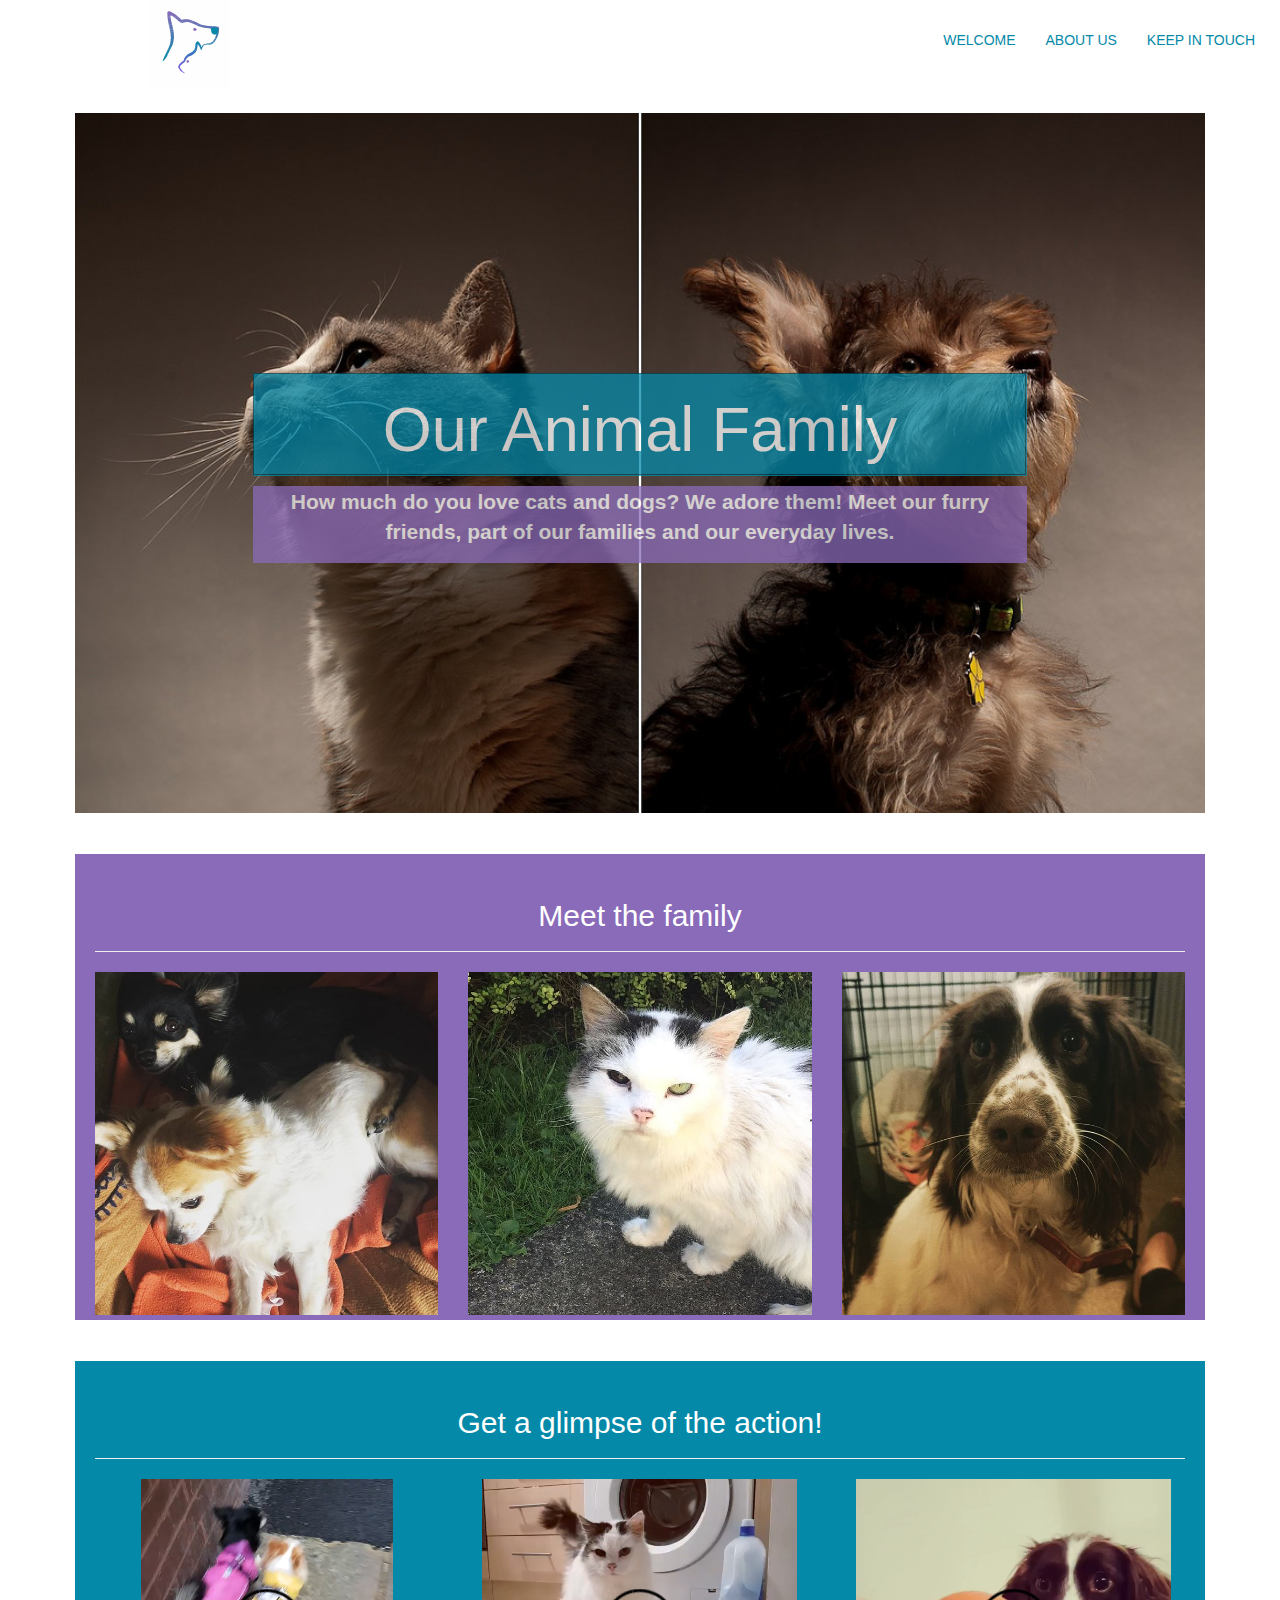
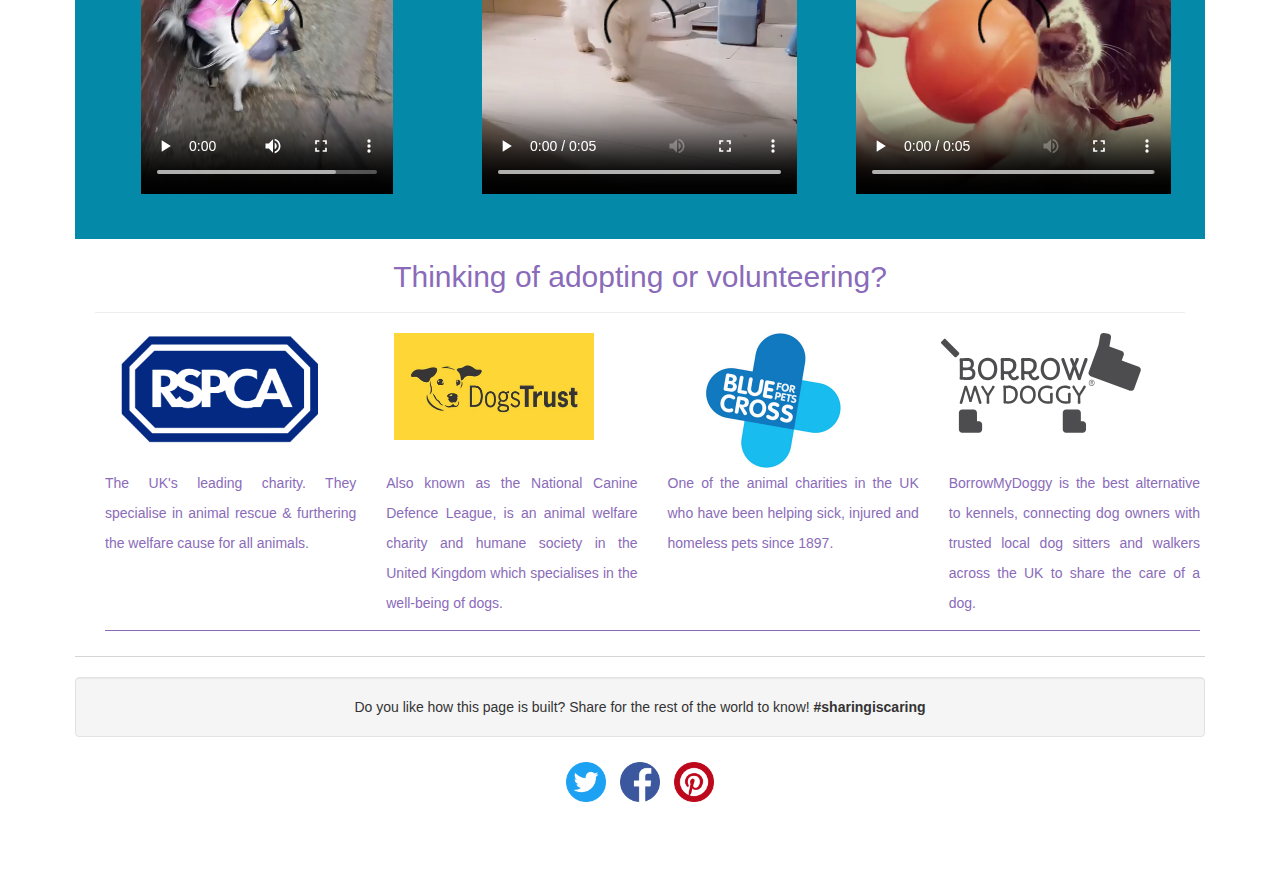
<file: index.html>
<!DOCTYPE html>
<head>
  <link href="css/index.css" rel="stylesheet">
  <title>Welcome to the Animal Family!</title>
  <link rel="stylesheet" href="https://use.fontawesome.com/releases/v5.0.13/css/all.css"
  integrity="sha384-DNOHZ68U8hZfKXOrtjWvjxusGo9WQnrNx2sqG0tfsghAvtVlRW3tvkXWZh58N9jp" crossorigin="anonymous">
  <link href="css/bootstrap.css" rel="stylesheet">
  <meta charset="utf-8">
  <meta name="viewport" content="width=device-width, initial-scale=1.0">
  <script src="https://ajax.googleapis.com/ajax/libs/jquery/3.3.1/jquery.min.js"></script>
  <script src="js/bootstrap.min.js"></script>
</head>


<body>
  <div class="container-fluid">
    <div class='jumbotron'>
      <div class="row top">
        <div class="container">
          <div class="row">
            <div class="col-sm-3 col-md-3">
              <div class="logo"><a href="#"><img src="img/animalfamilylogosvg.svg"
                alt="smoothy html5 template"></a></div>
              </div>
              <div class="col-sm-9 col-md-9">
                <div id="top-menu">
                  <nav class="mainMenu">
                    <ul class="nav">
                      <li><a class="menu" href="index.html">Welcome</a></li>
                      <li><a class="menu" href="about.html">About us</a></li>
                      <li><a class="menu" href="contact.html">Keep in touch</a></li>
                    </ul>
                  </nav>
                </div>
              </div>
            </div>
          </div>
        </div>

        <div class="container2">
          <div class="titleholder">
            <div class="row">
              <div id="titleholderbox1">&nbsp;</div>
            </div>
            <div class="row">
              <div class="col-xs-8 col-xs-offset-2 h1box">
                <h1>Our Animal Family</h1>
              </div>
            </div>
            <div class="row">
              <div id="titleholderbox2">&nbsp;</div>
            </div>
            <div class="row">
              <div class="col-xs-8 col-xs-offset-2 underh1">
                <p id="titletext">How much do you love cats and dogs? We adore them!
                  Meet our furry friends, part of our families and our everyday lives.</p>
                </div>
              </div>
            </div>

          </div>
          <!--- maybe we can put a button here to make the transition to the next bit of the page more visual? Like in the cats example website!
          https://nridyushmi.github.io/allaboutcats/index.html --->
          <hr size=0 />

          <div id="fam1">
            <div class="container">
              <div class="page-header">
                <h2>Meet the family</h2>
              </div>
            </div>

            <div class="familypics">
              <div class="img-box col-sm-4 col-md-4">
                <img src="img/tinxmaisie1.jpg" width="400" height="400">
                <div class="overlay">
                  <div class="text">Tinkerbell & Maisie</div>
                </div>
              </div>

              <div class="img-box col-sm-4 col-md-4">
                <img src="img/Fluffy1.jpg" width="400" height="400">
                <div class="overlay">
                  <div class="text">Fluffy</div>
                </div>
              </div>

              <div class="img-box col-sm-4 col-md-4">
                <img src="img/Trixie1.jpg" width="400" height="400">
                <div class="overlay">
                  <div class="text">Trixie</div>
                </div>
              </div>
            </div>
          </div>

          <hr size=0 />

          <div id="fam2">
            <div class="container">
              <div class="page-header">
                <h2> Get a glimpse of the action!</h2>
              </div>

              <div id="familyvids" class="row">

                <div class="col-md-4">
                  <video height="315" controls>
                    <source src="img/Tinkerbell_Maisie_walking.mp4">
                    </video>
                  </div>

                  <div class="col-md-4">
                    <video height="315" controls>
                      <source src="img/Fluffy_kitchen.mp4">
                      </video>
                    </div>

                    <div class="col-md-4">
                      <video height="315" type="video/mp4" controls>
                        <source src="img/Trixie_ball.mp4">
                        </video>
                      </div>
                    </div>
                  </div>
                </div>

                <hr size=0 />

                <div id="fam3" class="text-center">
                  <div class="container">
                    <div class="page-header">
                      <h2>Thinking of adopting or volunteering?</h2>
                    </div>
                  </div>

                  <div class="container text-center">
                    <div id="row" class="row">
                      <div class="col-xs-12">
                        <div class="row">
                          <div class="col-xs-3">
                            <a href="https://www.rspca.org.uk/" target="_blank">
                              <img src="img/RSPCA.png" alt="RSPCA" class="img-responsive"
                              border=3 height=100 width=200>
                            </a>
                          </div>
                          <div class="col-xs-3">
                            <a href="https://www.dogstrust.org.uk/" target="_blank">
                              <img src="img/dogstrust.jpg" alt="Dogs Trust" class="img-responsive"
                              border=3 height=100 width=200>
                            </a>
                          </div>
                          <div class="col-xs-3">
                            <a href="https://www.bluecross.org.uk/" target="_blank">
                              <img src="img/bluecross.jpg" alt="Blue Cross" class="img-responsive"
                              border=3 height=120 width=200>
                            </a>
                          </div>
                          <div class="col-xs-3">
                            <a href="https://www.borrowmydoggy.com/" target="_blank">
                              <img src="img/borrowmydoggy.svg" alt="BorrowmyDoggy" class="img-responsive"
                              border=3 height=120 width=200>
                            </a>
                          </div>
                        </div>
                      </div>
                      <div class="cols-xs-12">
                        <div id="volume" class="row">
                          <div class="col-xs-3">
                            The UK's leading charity. They specialise in animal rescue & furthering
                            the welfare cause for all animals.
                          </div>
                          <div class="col-xs-3">
                            Also known as the National Canine Defence League, is an animal welfare
                            charity and humane society in the United Kingdom which specialises in
                            the well-being of dogs.
                          </div>
                          <div class="col-xs-3">
                            One of the animal charities in the UK who have been helping sick,
                            injured and homeless pets since 1897.
                          </div>
                          <div class="col-xs-3">
                            BorrowMyDoggy is the best alternative to kennels, connecting dog owners
                            with trusted local dog sitters and walkers across the UK to share the care of a dog.

                          </div>
                        </div>
                      </div>
                    </div>
                  </div>
                </div>

                <hr size=0 />

                <div class="well">
                  <center>Do you like how this page is built? Share for the rest of the world to know! <strong>#sharingiscaring</strong></center>
                </div>

                <div id="share-buttons" class="row">
                  <div class="col-xs-6 col-sm-4 col-xs-offset-3 col-sm-offset-4">
                    <a href="https://twitter.com/share?url=https://vdiamanti.github.io/the-animal-family/&amp;text=Our%20Animal%20Family&amp;hashtags=ouranimalfamily,codefirstgirls,leedsbeckett,sharingiscaring"
                    target="_blank">
                    <img title="Share me on Twitter!" alt="Share me on Twitter!" src="img/TwitterIcon.png" />
                  </a>

                  <a href="http://www.facebook.com/sharer.php?u=https://vdiamanti.github.io/the-animal-family/" target="_blank">
                    <img title="Share me on Facebook!" alt="Share me on Facebook!" src="img/FBIcon.png" />
                  </a>

                  <a href="http://pinterest.com/pin/create/button/?url=https://vdiamanti.github.io/the-animal-family/&description=Ouranimalfamily" target="_blank">
                    <img title="Share me on Pinterest!" alt="Pinterest.com" src="img/PinterestIcon.png" width="50" height="50" hspace=20 />
                  </a>

                </div>
              </div>

            </div>

          </body>
</file>
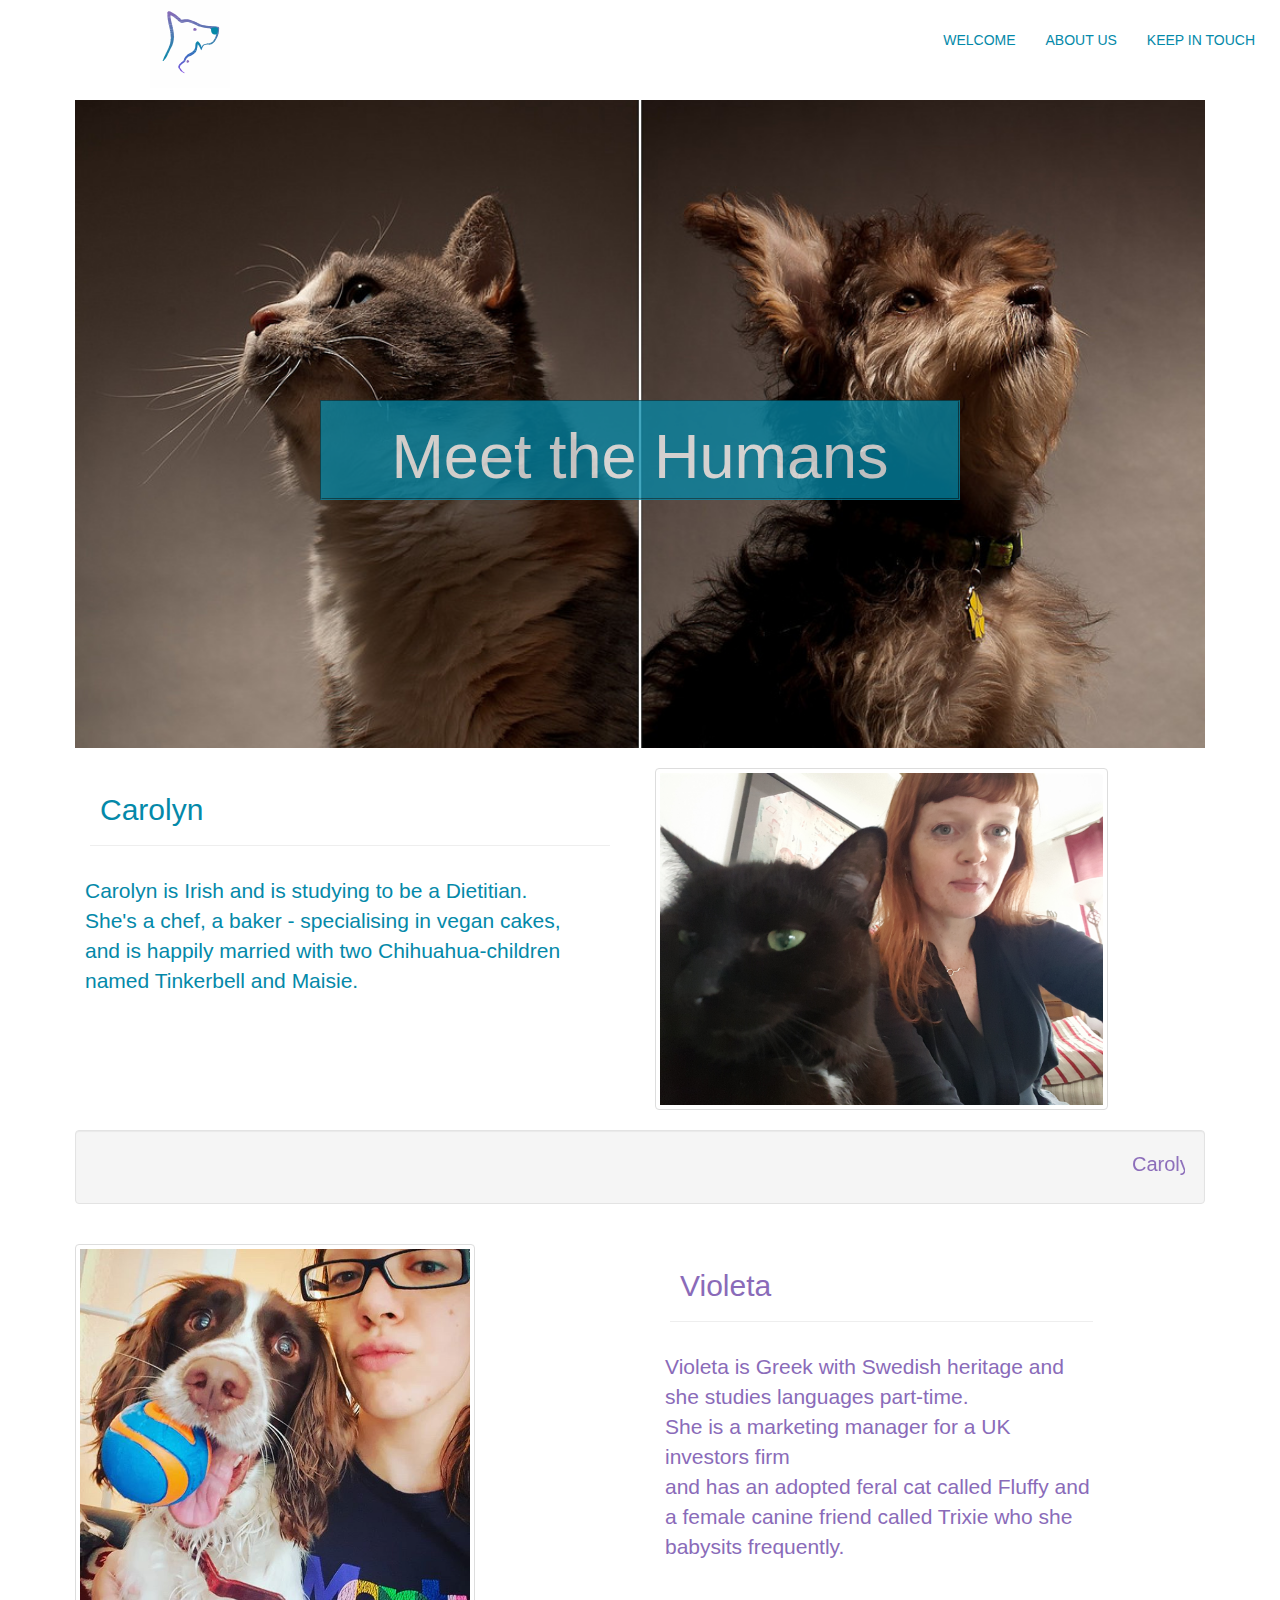
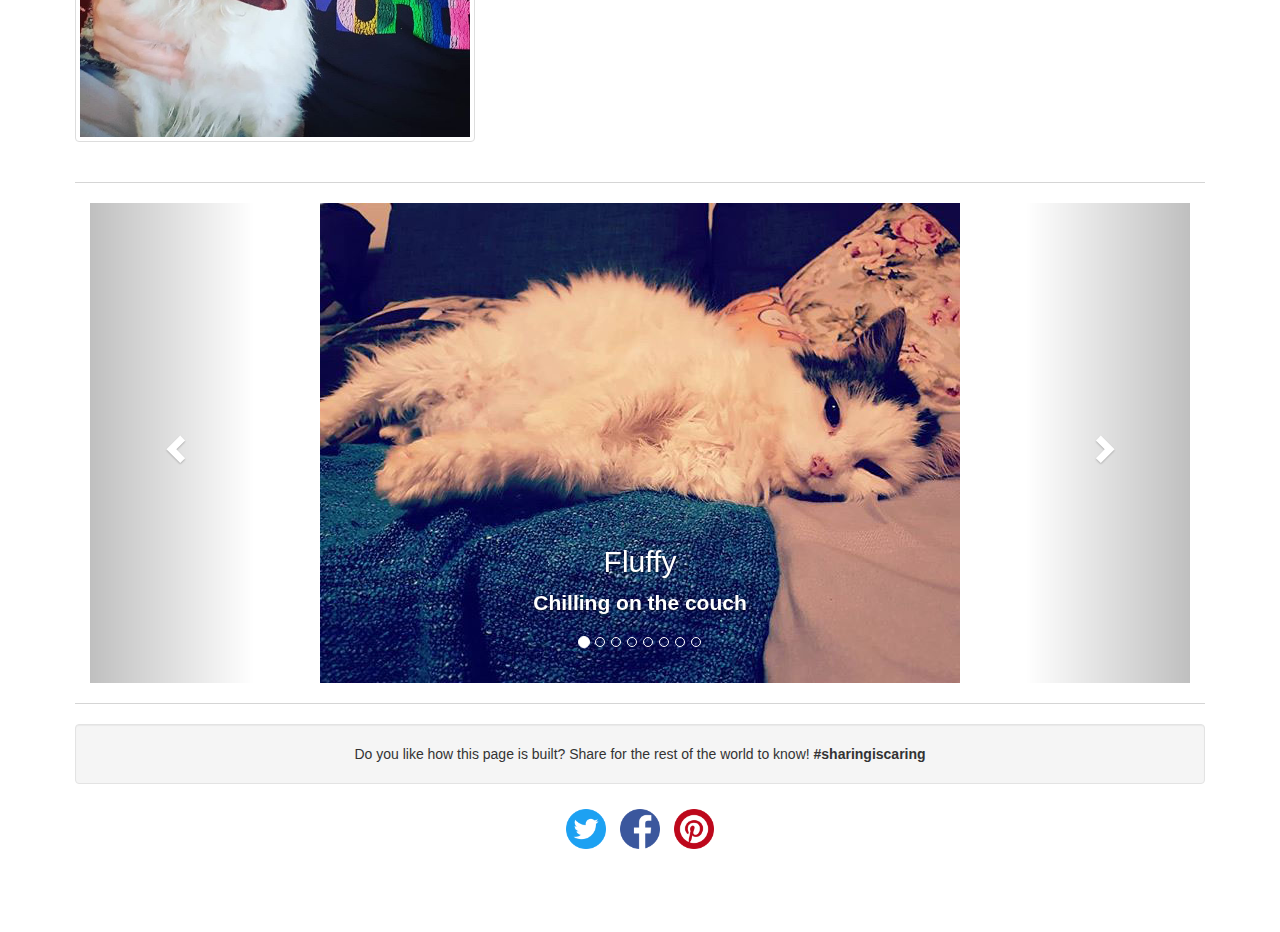
<file: about.html>
<!DOCTYPE html>
<html>
<head>
  <link href="css/about.css" rel="stylesheet">
  <title> About Us </title>
  <link rel="stylesheet" href="https://use.fontawesome.com/releases/v5.0.13/css/all.css" integrity="sha384-DNOHZ68U8hZfKXOrtjWvjxusGo9WQnrNx2sqG0tfsghAvtVlRW3tvkXWZh58N9jp" crossorigin="anonymous">
  <link href="css/bootstrap.css" rel="stylesheet">
  <meta charset="utf-8">
  <meta name="viewport" content="width=device-width, initial-scale=1.0">
  <script src="https://ajax.googleapis.com/ajax/libs/jquery/3.3.1/jquery.min.js"></script>
  <script src="js/bootstrap.min.js"></script>
</head>

<body>
  <div class="container-fluid">
    <div class='jumbotron'>
      <div class="row top">
        <div class="container">
          <div class="row">
            <div class="col-sm-3 col-md-3">
              <div class="logo"><a href="#"><img src="img/animalfamilylogosvg.svg"
                alt="smoothy html5 template"></a></div>
              </div>
              <div class="col-sm-9 col-md-9">
                <div id="top-menu">
                  <nav class="mainMenu">
                    <ul class="nav">
                      <li><a class="menu" href="index.html">Welcome</a></li>
                      <li><a class="menu" href="about.html">About us</a></li>
                      <li><a class="menu" href="contact.html">Keep in touch</a></li>
                    </ul>
                  </nav>
                </div>
              </div>
            </div>
          </div>
        </div>

        <div class="container2">
          <div class="h1box">
            <h1> Meet the Humans</h1> </center></div>
          </div>


          <!-- took the below from here : https://codepen.io/Silvahsurfah/pen/WRzrYR -->
          <div class="about-content" id="carolyn">
            <div class="row">
              <div class="article col-xs-6">
                <div class="container">
                  <div class="page-header">
                    <h2>Carolyn</h2>
                  </div>
                </div>
                <p> Carolyn is Irish and is studying to be a Dietitian.
                  <br> She's a chef, a baker - specialising in vegan cakes,
                  <br> and is happily married with two Chihuahua-children named Tinkerbell and Maisie.
                </p>
                <div id="social" class="social1">
                  <a title="Tinkerbell and Maisie's Insta" href="https://www.instagram.com/tinx_and_maisie/" target="_blank"><span class="fab fa-instagram"></span></a>
                </div>
              </div>

              <div class="about-img-bg col-xs-5">
                <img title="Carolyn and Bastet" class="img-thumbnail"
                src="img/caz_cat.jpeg" width="500" height="400">
              </div>
            </div>
          </div>

          <div class="well">
            <marquee> Carolyn and Violeta met on the CodeFirstGirls course at Leeds Beckett university and got inspired to create a website about the animals in their lives. </marquee>
          </div>


          <div class="about-content" id="vi">
            <div class="row">
              <div class="about-img-bg col-xs-6">
                <img title="Violeta and Trixie" class="img-thumbnail"
                src="img/Trixie_Vi.jpg" width="400" height="300">
              </div>

              <div class="article col-xs-5">
                <div class="container">
                  <div class="page-header">
                    <h2>Violeta</h2>
                  </div>
                </div>
                <p> Violeta is Greek with Swedish heritage and she studies languages part-time.
                  <br> She is a marketing manager for a UK investors firm
                  <br> and has an adopted feral cat called Fluffy and a female canine friend called Trixie who she babysits frequently.
                </p>

                <div id="social" class="social">
                  <a title="Trixie & Fluffy's Insta" href="https://www.instagram.com/" target="_blank"><span class="fab fa-instagram"></span></a>
                </div>
              </div>
            </div>
          </div>

          <hr size=0></hr>

          <div class="container">
            <div id="Carousel" class="carousel slide" data-ride="carousel">
              <ol class="carousel-indicators">
                <li data-target="#Carousel" data-slide-to="0" class="active"></li>
                <li data-target="#Carousel" data-slide-to="1"></li>
                <li data-target="#Carousel" data-slide-to="2"></li>
                <li data-target="#Carousel" data-slide-to="3"></li>
                <li data-target="#Carousel" data-slide-to="4"></li>
                <li data-target="#Carousel" data-slide-to="5"></li>
                <li data-target="#Carousel" data-slide-to="6"></li>
                <li data-target="#Carousel" data-slide-to="7"></li>
              </ol>
              <div class="carousel-inner">
                <div class="item active">
                  <img src="img/flatiron.jpg" alt="Fluffy flat">
                  <div class="carousel-caption">
                    <h2>Fluffy</h2>
                    <p><strong>Chilling on the couch</strong></p>
                  </div>
                </div>
                <div class="item">
                  <img src="img/tinxbed.jpg" alt="Sleepy Tinkerbell">
                  <div class="carousel-caption">
                    <h2>Tinkerbell</h2>
                    <p><strong>Being all sleepy </strong></p>
                  </div>
                </div>
                <div class="item">
                  <img src="img/trixiecouch.jpg" alt="Trixie laying">
                  <div class="carousel-caption">
                    <h3>Trixie</h3>
                    <p><strong>Playing with her ball</strong></p>
                  </div>
                </div>
                <div class="item">
                  <img src="img/maisietail.jpg" alt="Maisie sleeping">
                  <div class="carousel-caption">
                    <h3>Maisie</h3>
                    <p><strong>Resting her eyes</strong></p>
                  </div>
                </div>
                <div class="item">
                  <img src="img/trixieball.jpg" alt="Trixie and ball">
                  <div class="carousel-caption">
                    <h3>Trixie</h3>
                    <p><strong>Playing fetch!</strong></p>
                  </div>
                </div>
                <div class="item">
                  <img src="img/doubletrouble.jpg" alt="Tinkerbell and Maisie">
                  <div class="carousel-caption">
                    <h3>Tinkerbell and Maisie</h3>
                    <p><strong>Double Trouble</strong></p>
                  </div>
                </div>
                <div class="item">
                  <img src="img/fluffywalking.jpg" alt="Fluffy walking">
                  <div class="carousel-caption">
                    <h3>Fluffy</h3>
                    <p><strong>In search for food</strong></p>
                  </div>
                </div>
                <div class="item">
                  <img src="img/fluffycouch.jpg" alt="Fluffy relax">
                  <div class="carousel-caption">
                    <h3>Fluffy</h3>
                    <p><strong>Posing on her good side</strong></p>
                  </div>
                </div>
              </div>
              <a class="left carousel-control" href="#Carousel" role="button" data-slide="prev">
                <span class="glyphicon glyphicon-chevron-left" aria-hidden="true"></span>
                <span class="sr-only">Previous</span>
              </a>
              <a class="right carousel-control" href="#Carousel" role="button" data-slide="next">
                <span class="glyphicon glyphicon-chevron-right" aria-hidden="true"></span>
                <span class="sr-only">Next</span>
              </a>
            </div>
          </div>

          <hr size=0></hr>
          <div class="well">
            <center>Do you like how this page is built? Share for the rest of the world to know! <strong>#sharingiscaring</strong></center>
          </div>

          <div id="share-buttons" class="row">
            <div class="col-xs-6 col-sm-4 col-xs-offset-3 col-sm-offset-4">
              <a href="https://twitter.com/share?url=https://vdiamanti.github.io/the-animal-family/&amp;text=Our%20Animal%20Family&amp;hashtags=ouranimalfamily,codefirstgirls,leedsbeckett,sharingiscaring"
              target="_blank">
              <img title="Share me on Twitter!" alt="Share me on Twitter!" src="img/TwitterIcon.png" />
            </a>

            <a href="http://www.facebook.com/sharer.php?u=https://vdiamanti.github.io/the-animal-family/" target="_blank">
              <img title="Share me on Facebook!" alt="Share me on Facebook!" src="img/FBIcon.png" />
            </a>

            <a href="http://pinterest.com/pin/create/button/?url=https://vdiamanti.github.io/the-animal-family/&description=Ouranimalfamily" target="_blank">
              <img title="Share me on Pinterest!" alt="Pinterest.com" src="img/PinterestIcon.png" width="50" height="50" hspace=20 />
            </a>

          </div>
        </div>
      </div>
    </div>
  </body>
  </html>
</file>
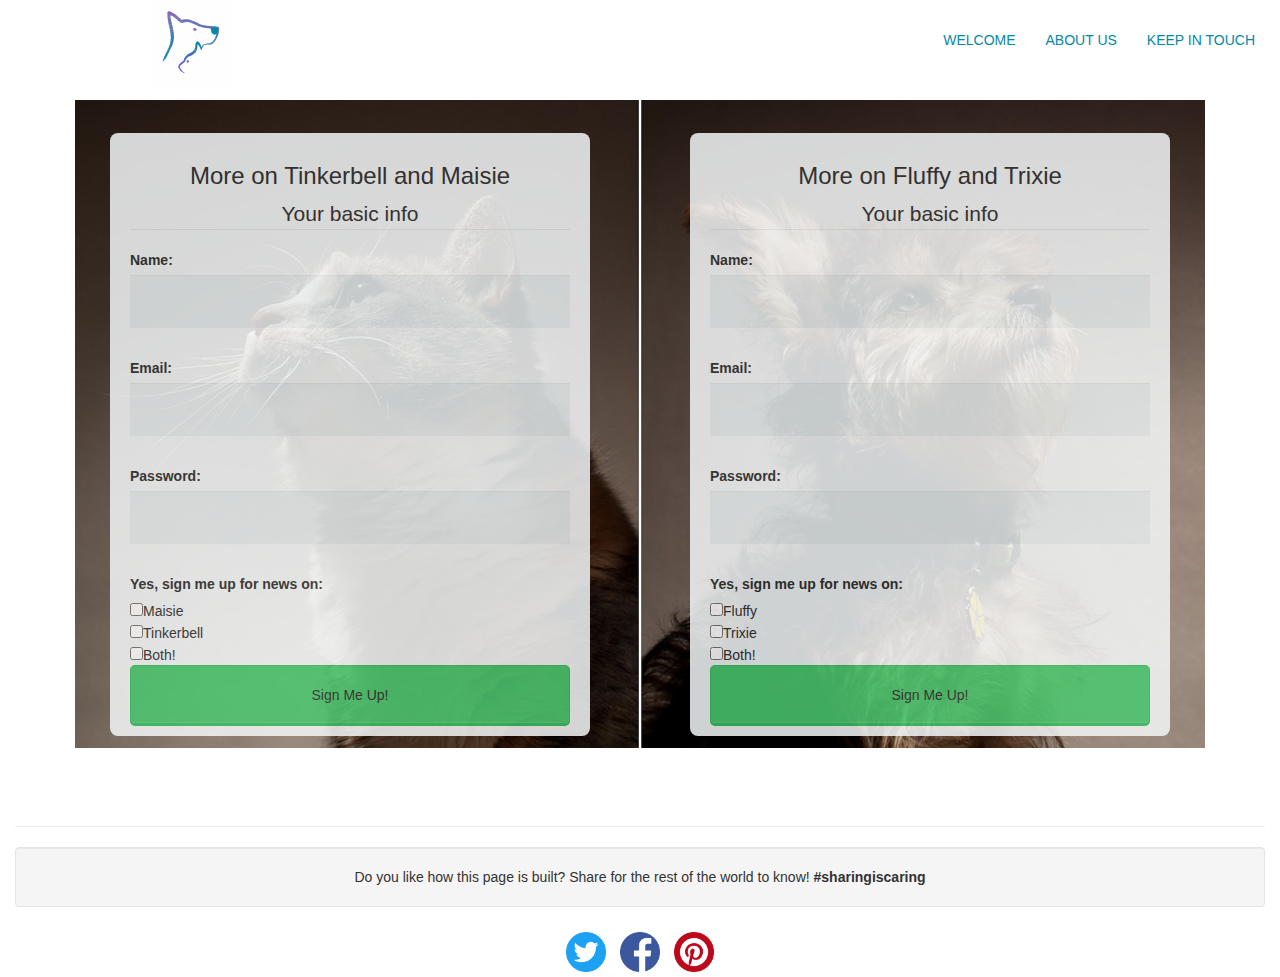
<file: contact.html>
<!DOCTYPE html>
<html>
<head>
  <link href="css/contact.css" rel="stylesheet">
  <title> Contact Us </title>
  <link rel="stylesheet" href="https://use.fontawesome.com/releases/v5.0.13/css/all.css"
  integrity="sha384-DNOHZ68U8hZfKXOrtjWvjxusGo9WQnrNx2sqG0tfsghAvtVlRW3tvkXWZh58N9jp" crossorigin="anonymous">
  <link href="css/bootstrap.css" rel="stylesheet">
  <meta charset="utf-8">
  <meta name="viewport" content="width=device-width, initial-scale=1.0">
  <script src="https://ajax.googleapis.com/ajax/libs/jquery/3.3.1/jquery.min.js"></script>
  <script src="js/bootstrap.min.js"></script>
  <script type="text/javascript">
  $(document).ready(function() {
    $("#submitvi").click(function() {
      $(this).text('Thank you! Check our Instagram for real-time news - Fluffy & Trixie');
      return false;
    })
    $("#submitc").click(function() {
      $(this).text('Thank you! We love you - Tinkerbell & Maisie');
      return false;
    })
  })

  </script>

</head>
<body>
  <div class="container-fluid">
    <div class='jumbotron'>
      <div class="row top">
        <div class="container">
          <div class="row">
            <div class="col-sm-3 col-md-3">
              <div class="logo"><a href="#"><img src="img/animalfamilylogosvg.svg"
                alt="smoothy html5 template"></a></div>
              </div>
              <div class="col-sm-9 col-md-9">
                <div id="top-menu">
                  <nav class="mainMenu">
                    <ul class="nav">
                      <li><a class="menu" href="index.html">Welcome</a></li>
                      <li><a class="menu" href="about.html">About us</a></li>
                      <li><a class="menu" href="contact.html">Keep in touch</a></li>
                    </ul>
                  </nav>
                </div>
              </div>
            </div>
          </div>
        </div>


        <div class="container2">
            <div class="about-content">
              <div class="row">
                <div id="carolynfollow" class="col-md-6">
                  <form action="index.html" method="post">
                    <h3><center>More on Tinkerbell and Maisie<center></h3>
                      <fieldset>
                        <legend></span><center>Your basic info</center></legend>
                        <label for="name">Name:</label>
                        <input type="text" id="name" name="user_name">

                        <label for="mail">Email:</label>
                        <input type="email" id="mail" name="user_email">

                        <label for="password">Password:</label>
                        <input type="password" id="password" name="user_password">
                      </fieldset>
                      <fieldset>
                        <label for="job">Yes, sign me up for news on: </label>
                        <br />
                        <input type="checkbox" id="development" value="interest_development" name="user_interest"><label class="light" for="development">Maisie</label><br>
                        <input type="checkbox" id="design" value="interest_design" name="user_interest"><label class="light" for="design">Tinkerbell</label><br>
                        <input type="checkbox" id="business" value="interest_business" name="user_interest"><label class="light" for="business">Both!</label>
                      </fieldset>
                    <button type="submit" id="submitc">Sign Me Up!</button>
                  </form>
                </div>

                <div id="violetafollow" class="col-md-6">
                    <form action="index.html" method="post">
                      <h3><center>More on Fluffy and Trixie<center></h3>
                        <fieldset>
                          <legend></span><center>Your basic info</center></legend>
                          <label for="name">Name:</label>
                          <input type="text" id="name" name="user_name">

                          <label for="mail">Email:</label>
                          <input type="email" id="mail" name="user_email">

                          <label for="password">Password:</label>
                          <input type="password" id="password" name="user_password">
                        </fieldset>
                        <fieldset>
                          <label for="job">Yes, sign me up for news on: </label>
                          <br />
                          <input type="checkbox" id="development" value="interest_development" name="user_interest"><label class="light" for="development">Fluffy</label><br>
                          <input type="checkbox" id="design" value="interest_design" name="user_interest"><label class="light" for="design">Trixie</label><br>
                          <input type="checkbox" id="business" value="interest_business" name="user_interest"><label class="light" for="business">Both!</label>
                        </fieldset>
                        <button type="submit" id="submitvi">Sign Me Up!</button>
                      </form>
                    </div>

                  </div>
              </div>
          </div>
        </div>

          <hr size=0 />
          <div class="well">
            <center>Do you like how this page is built? Share for the rest of the world to know! <strong>#sharingiscaring</strong></center>
          </div>

          <div id="share-buttons" class="row">
            <div class="col-xs-6 col-sm-4 col-xs-offset-3 col-sm-offset-4">
              <a href="https://twitter.com/share?url=https://vdiamanti.github.io/the-animal-family/&amp;text=Our%20Animal%20Family&amp;hashtags=ouranimalfamily,codefirstgirls,leedsbeckett,sharingiscaring"
              target="_blank">
              <img title="Share me on Twitter!" alt="Share me on Twitter!" src="img/TwitterIcon.png" />
            </a>

            <a href="http://www.facebook.com/sharer.php?u=https://vdiamanti.github.io/the-animal-family/" target="_blank">
              <img title="Share me on Facebook!" alt="Share me on Facebook!" src="img/FBIcon.png" />
            </a>

            <a href="http://pinterest.com/pin/create/button/?url=https://vdiamanti.github.io/the-animal-family/&description=Ouranimalfamily" target="_blank">
              <img title="Share me on Pinterest!" alt="Pinterest.com" src="img/PinterestIcon.png" width="50" height="50" hspace=20 />
            </a>

          </div>
        </div>

      </div>
    </div>
  </body>
  </html>
</file>
<file: css/index.css>
body {
  font-family: 'helvetica', sans-serif;
}
img {
  margin: 0px 0px 0px 0px;
}
.jumbotron {
  background-color: transparent !important;
}

/* this is the menu - top, logo, fixed on top */
.top	{
  position: fixed;
  z-index: 5000;
  background: #ffffff;
  width: 100%;
  top: 0px;
}
.logo {
  padding: 0 0 0 20px;
  width: 100px;
  height: 100px;
}
.mainMenu ul {
  float: right;
  padding-left: 0;
  margin-bottom: 0;
  line-height: 60px;
}
.mainMenu li {
  list-style-type: none;
  display: inline-block;
}
.mainMenu li a {
  display: block;
  text-transform: uppercase;
}
#top-menu {
  background: #ffffff;
}
#top-menu ul {
  float: right;
}
#top-menu li {
  float: left;
  line-height: 60px;
  display: inline-block;
}
#top-menu a {
  display: block;
  -webkit-transition: 1s all ease;
  -moz-transition: 1s all ease;
  transition: 1s all ease;
  color: #0489a9;
  text-decoration: none;
  font-size: 14px;
}
#top-menu a:hover {
  color: #ffffff;
  background: #8a6bb9;
}
#top-menu li.active a {
  color: #ffffff;
  background: #72b842;
  line-height: 60px;
  font-size: 14px;
}

/* menu ends here */

/* main image starts here - will it work on IE? Doesn't seem to like the laptop browsers... Ask one of the guys */
.container2{
  background-image: url("../img/4701213993_5ea81764ff_b.jpg");
  height: 700px;
  background-position: center;
  background-size: cover;
  background-repeat: no-repeat;
  position: relative;
  top: 65px;
}
.titleholder {
  height: 100%
}
#titleholderbox1 {
  height: 260px;
}
#titleholderbox2 {
  height: 10px;
}
.h1box {
  position: absolute;
  border-style: groove;
  border-color: #0489a9;
  border-width: 2px;
  background: #0489a9;
  text-align: center;
  color: white;
  opacity: 0.75;
}
h1 {
  color: #ffffff;
  font-size: 40px;
  text-align: center;
  height: 20%;
  width:100%;
  vertical-align:middle;
  text-align: middle;
  margin: 10px auto;
  line-height: 100px;
}
.underh1 {
  border-style:groove;
  border-color: #8a6bb9;
  border-width: 1px;
  background: #8a6bb9;
  text-align: center;
  color: white;
  width: 50%;
  min-height: 100px;
  font-size: 20px;
  opacity: 0.75;
}
#titletext  {
  width: 100%;
  font-weight: bold;
}

/* purple box! */
.familypics {
  background: #8a6bb9;
}
* {
  box-sizing: border-box;
}
.fam1 {
  float: left;
  width: 33.33%;
  padding: 1px;
}
/* Clearfix (clear floats) */
.familypics::after {
  content: "";
  clear: both;
  display: table;
}
#fam1 {
  background: #8a6bb9;
  color: #ffffff;
  font-size: 30px;
  text-align: center;
  width:100%;
  vertical-align:middle;
  text-align: middle;
  margin: auto;
  line-height: 100px;
  padding: 5px 5px 5px 5px;
  position: relative;
  top: 65px;
}

/* this is the overlay */
.img-box {
  position: relative;
  width: 50%;
}

.img-box img {
  display: block;
  width: 100%;
  height: auto;
}

.img-box:hover > .overlay {
  opacity: 0.7;
  cursor: pointer;
}

.overlay {
  position: absolute;
  top: 0px;
  bottom: 0px;
  left: 0px;
  right: 0px;
  height: 100%;
  width: 100%;
  opacity: 0;
  transition: .5s ease;
  background-color: #0489a9;
}

.text {
  color: #ffffff;
  font-size: 20px;
  position: absolute;
  top: 50%;
  left: 50%;
  transform: translate(-50%, -50%);
  -ms-transform: translate(-50%, -50%);
  text-align: center;
}
/* overlay ends here */

* {
  box-sizing: border-box;
}
#familyvids::after {
  content: "";
  clear: both;
  display: block;
}
#familyvids {
  background: #0489a9;
}
#familyvids video {
  max-width: 100%;
}
#fam2 {
  background: #0489a9;
  color: #ffffff;
  font-size: 30px;
  text-align: center;
  height: 10%;
  width:100%;
  vertical-align:middle;
  text-align: middle;
  margin: auto;
  line-height: 100px;
  padding: 5px 5px 5px 5px;
  top: 65px;
  position: relative;
}
.hr {
  width: 80%;
  height: 8px;
  margin-left: 50%;
  margin-right: 50%;
  margin-top: inherit;
  background-color:#fff209;
  color:#fff209;
  border: 0 none;
}
#fam3 {
  background: #ffffff;
  color: #8a6bb9;
  text-align: center;
  height: 10%;
  width:100%;
  vertical-align: middle;
  line-height: 30px;
  top: 65px;
  padding: 5px 5px 5px 5px;
}
#row {
  border-bottom: 1px groove #8a6bb9;
  padding-bottom: 5px;
  margin-left: 10px;
}
#volume {
  padding-top: 5px;
  padding-bottom: 5px;
  margin-top: 2px;
  margin-bottom: 2px;
  text-align: justify;
}
#share-buttons img {
  width: 50px;
  padding: 5px;
}
#share-buttons {
  text-align: center;
}
</file>
<file: css/about.css>
body {
  font-family: helvetica, sans-serif;
  color: #0489a9;
}
img {
  margin: 0px 0px 0px 0px;
}
.jumbotron {
  background-color: transparent !important;
}
/* this is the menu - top, logo, fixed on top */
.top	{
  position: fixed;
  z-index: 5000;
  background: #ffffff;
  width: 100%;
  top: 0px;
}
.logo {
  padding: 0 0 0 20px;
  width: 100px;
  height: 100px;
}
.mainMenu ul {
  float: right;
  padding-left: 0;
  margin-bottom: 0;
  line-height: 60px;
}
.mainMenu li {
  list-style-type: none;
  display: inline-block;
}
.mainMenu li a {
  display: block;
  text-transform: uppercase;
}
#top-menu {
  background: #ffffff;
}
#top-menu ul {
  float: right;
}
#top-menu li {
  float: left;
  line-height: 60px;
  display: inline-block;
}
#top-menu a {
  display: block;
  -webkit-transition: 1s all ease;
  -moz-transition: 1s all ease;
  transition: 1s all ease;
  color: #0489a9;
  text-decoration: none;
  font-size: 14px;
}
#top-menu a:hover {
  color: #ffffff;
  background: #8a6bb9;
}
#top-menu li.active a {
  color: #ffffff;
  background: #72b842;
  line-height: 60px;
  font-size: 14px;
}

/* menu ends here */
.container2{
  background-image: url("../img/4701213993_5ea81764ff_b.jpg");
  height: 700px;
  background-position: center;
  background-size: cover;
  background-repeat: no-repeat;
}
.h1box {
  border-style: groove;
  border-color: #0489a9;
  border-width: 2px;
  background: #0489a9;
  text-align: center;
  position: absolute;
  top: 50%;
  left: 50%;
  transform: translate(-50%, -50%);
  color: white;
  opacity: 0.75;
  width: 50%;
  height: 100px;
}
h1 {
  color: #ffffff;
  font-size: 50px;
  text-align: center;
  height: 10%;
  width:100%;
  vertical-align:middle;
  text-align: middle;
  margin: auto;
  line-height: 100px;
}
.about-content {
  background-color:#ffffff;
}
#carolyn {
  color: #0489a9;
}
#vi {
  color: #8a6bb9;
}
marquee {
  color: #8a6bb9;
  font-style: bold;
  font-size: 20px;
}
.about-content p {
  padding: 5px;
  margin: 5px;
  font-size: 18px;
}
.about-content h2 {
  padding: 5px;
  margin: 5px;
}
.about-img-bg {
  padding: 20px 20px 20px 20px;
  float: right;
}
.about-img {
  width: 490px;
}
#social .link{
  padding: 15px;
  display: inline-block;
}
.social a {
  font-size: 25px;
  color: #8a6bb9;
}
.social1 a {
  font-size: 25px;
  color: #0489a9;
}
.carousel-inner img {
  margin:auto;
}
#share-buttons img {
  width: 50px;
  padding: 5px;
}
#share-buttons {
  text-align: center;
}
</file>
<file: css/contact.css>
*body {
  font-family: "helvetica", sans-serif;
}
img {
  margin: 0px 0px 0px 0px;
}
.jumbotron {
  background-color: transparent !important;
}
/* this is the menu - top, logo, fixed on top */
.top	{
  position: fixed;
  z-index: 5000;
  background: #ffffff;
  width: 100%;
  top: 0px;
}
.logo {
  padding: 0 0 0 20px;
  width: 100px;
  height: 100px;
}
.mainMenu ul {
  float: right;
  padding-left: 0;
  margin-bottom: 0;
  line-height: 60px;
}
.mainMenu li {
  list-style-type: none;
  display: inline-block;
}
.mainMenu li a {
  display: block;
  text-transform: uppercase;
}
#top-menu {
  background: #ffffff;
}
#top-menu ul {
  float: right;
}
#top-menu li {
  float: left;
  line-height: 60px;
  display: inline-block;
}
#top-menu a {
  display: block;
  -webkit-transition: 1s all ease;
  -moz-transition: 1s all ease;
  transition: 1s all ease;
  color: #0489a9;
  text-decoration: none;
  font-size: 14px;
}
#top-menu a:hover {
  color: #ffffff;
  background: #8a6bb9;
}
#top-menu li.active a {
  color: #ffffff;
  background: #72b842;
  line-height: 60px;
  font-size: 14px;
}

/* menu ends here */
.container2 {
  background-image: url("../img/4701213993_5ea81764ff_b.jpg");
  height: 700px;
  background-position: center;
  background-size: cover;
  background-repeat: no-repeat;
  top: 65px;
  overflow-y: scroll;
  overflow-x: hidden;
}
@media (max-width: 768px) {
  #carolynfollow {
    top: 175px;
    opacity: 0.85;
  }
  #violetafollow {
    top: 175px;
    opacity: 0.85;
  }
}
@media (min-width: 768px) {
  #carolynfollow {
    top: 75px;
    opacity: 0.85;
  }
  #violetafollow {
    top: 75px;
    opacity: 0.85;
  }
}
*, *:before, *:after {
  -moz-box-sizing: border-box;
  -webkit-box-sizing: border-box;
  box-sizing: border-box;
}
form {
  max-width: 300px;
  margin: 10px auto;
  padding: 10px 20px;
  background: #f4f7f8;
  border-radius: 8px;
}

h1 {
  margin: 0 0 30px 0;
  text-align: center;
  font-size: 15px;
}

input[type="text"],
input[type="password"],
input[type="date"],
input[type="datetime"],
input[type="email"],
input[type="number"],
input[type="search"],
input[type="tel"],
input[type="time"],
input[type="url"],
textarea,
select {
  background: rgba(255,255,255,0.1);
  border: none;
  font-size: 16px;
  height: auto;
  margin: 0;
  outline: 0;
  padding: 15px;
  width: 100%;
  background-color: #e8eeef;
  color: #8a97a0;
  box-shadow: 0 1px 0 rgba(0,0,0,0.03) inset;
  margin-bottom: 30px;
}

input[type="radio"],
input[type="checkbox"] {
  margin: 0 4px 8px 0;
}

select {
  padding: 6px;
  height: 32px;
  border-radius: 2px;
}

button {
  padding: 19px 39px 18px 39px;
  color: #FFF;
  background-color: #4bc970;
  font-size: 18px;
  text-align: center;
  font-style: normal;
  border-radius: 5px;
  width: 100%;
  border: 1px solid #3ac162;
  border-width: 1px 1px 3px;
  box-shadow: 0 -1px 0 rgba(255,255,255,0.1) inset;
  margin-bottom: 10px;
}

fieldset {
  margin-bottom: 30px;
  border: none;
}

legend {
  font-size: 1.4em;
  margin-bottom: 10px;
}

label {
  display: block;
  margin-bottom: 8px;
}

label.light {
  font-weight: 300;
  display: inline;
}

.number {
  background-color: #5fcf80;
  color: #fff;
  height: 30px;
  width: 30px;
  display: inline-block;
  font-size: 0.8em;
  margin-right: 4px;
  line-height: 30px;
  text-align: center;
  text-shadow: 0 1px 0 rgba(255,255,255,0.2);
  border-radius: 100%;
}

@media screen and (min-width: 480px) {

  form {
    max-width: 480px;
  }

}
#share-buttons img {
  width: 50px;
  padding: 5px;
}
#share-buttons {
  text-align: center;
}
</file>
